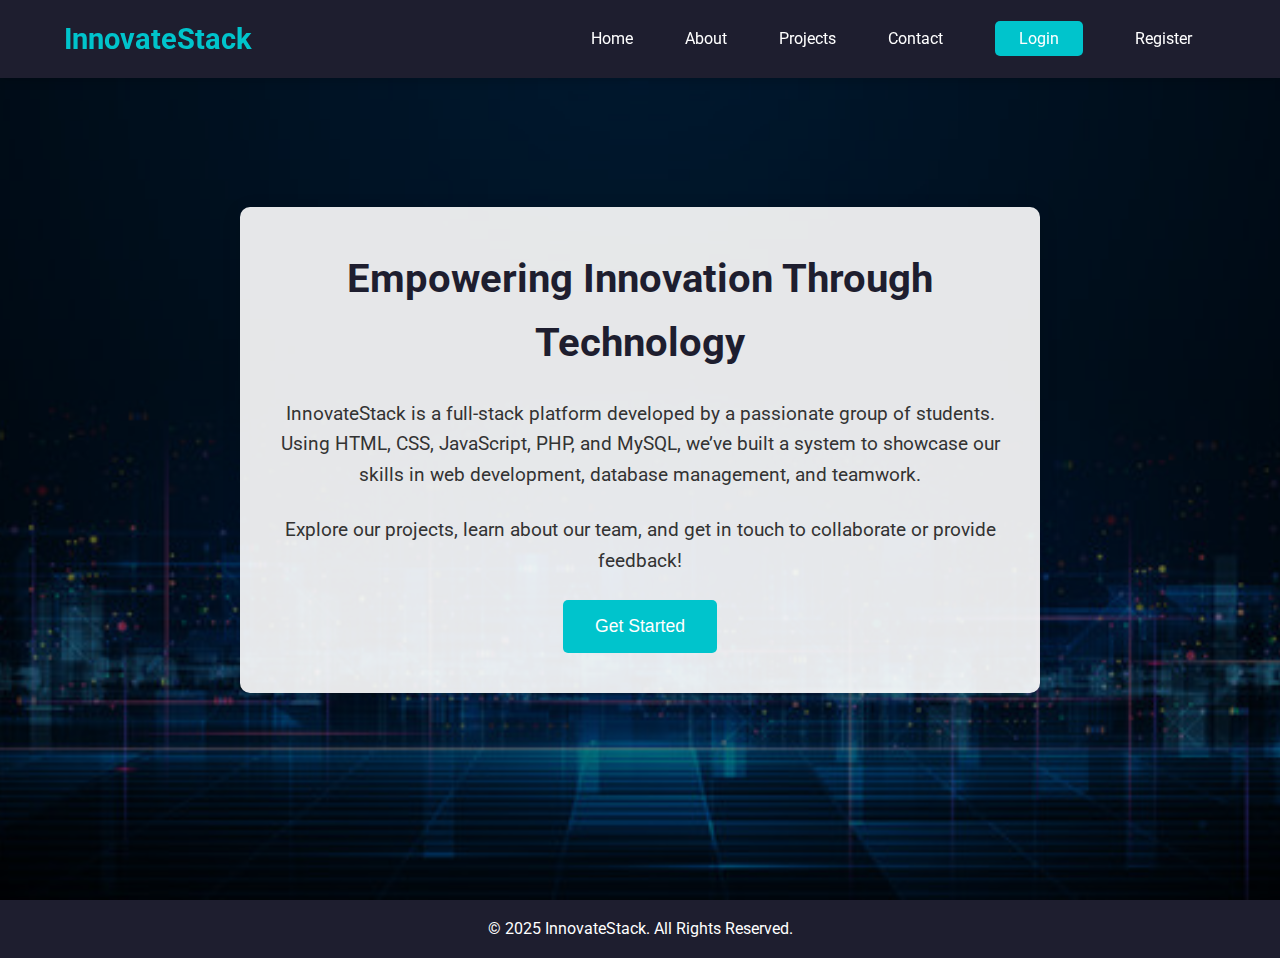
<file: index.html>
<!DOCTYPE html>
<html lang="en">
  <head>
    <meta charset="UTF-8" />
    <meta name="viewport" content="width=device-width, initial-scale=1.0" />
    <title>Home - InnovateStack</title>
    <link rel="stylesheet" href="styles.css" />
    <link
      href="https://fonts.googleapis.com/css2?family=Roboto:wght@300;400;700&display=swap"
      rel="stylesheet"
    />
    <script src="script.js" defer></script>
  </head>
  <body>
    <header>
      <div class="logo">InnovateStack</div>
      <nav class="navbar">
        <a href="index.html">Home</a>
        <a href="about.html">About</a>
        <a href="projects.html">Projects</a>
        <a href="contact.html">Contact</a>
        <a href="login.html" class="login-btn">Login</a>
        <a href="register.html">Register</a>
      </nav>
    </header>
    <section class="hero-section">
      <div class="hero-overlay"></div>
      <img src="hero-tech.jpg" alt="Technology Banner" class="hero-image" />
      <div class="hero-container">
        <h2 class="slide-in">Empowering Innovation Through Technology</h2>
        <p class="fade-in">
          InnovateStack is a full-stack platform developed by a passionate group
          of students. Using HTML, CSS, JavaScript, PHP, and MySQL, we’ve built
          a system to showcase our skills in web development, database
          management, and teamwork.
        </p>
        <p class="fade-in">
          Explore our projects, learn about our team, and get in touch to
          collaborate or provide feedback!
        </p>
        <button class="cta-button bounce">Get Started</button>
      </div>
    </section>
    <footer>
      <p>© 2025 InnovateStack. All Rights Reserved.</p>
    </footer>
  </body>
</html>
</file>
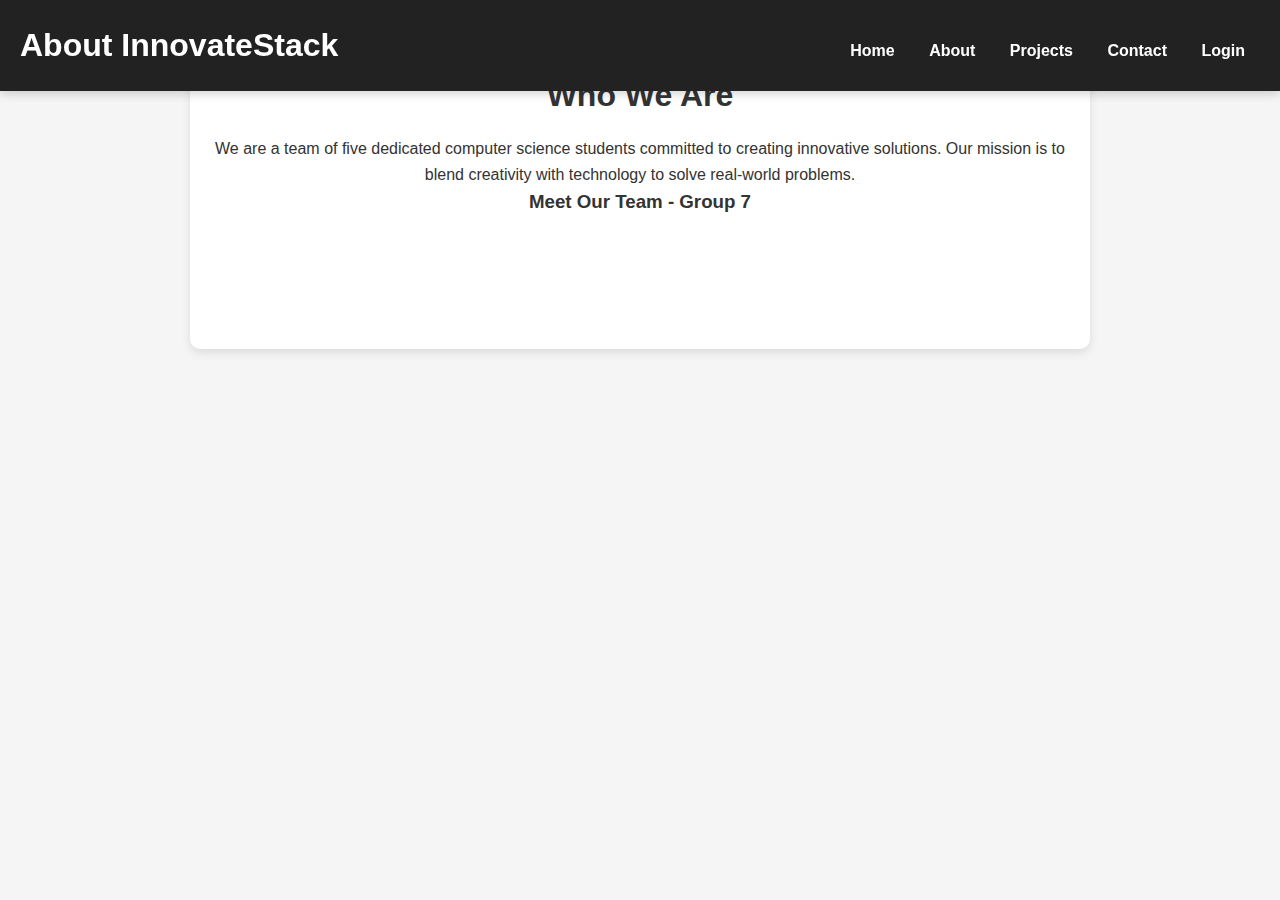
<file: about.html>
<!DOCTYPE html>
<html lang="en">
  <head>
    <meta charset="UTF-8" />
    <meta name="viewport" content="width=device-width, initial-scale=1.0" />
    <title>About Us - InnovateStack</title>
    <link rel="stylesheet" href="styles.css" />
    <style>
      /* General Styles */
      body {
        font-family: Arial, sans-serif;
        margin: 0;
        padding: 0;
        background-color: #f5f5f5;
        color: #333;
      }
      header {
        background-color: #222;
        color: white;
        padding: 20px;
        text-align: center;
      }
      nav {
        margin-top: 10px;
      }
      nav a {
        color: white;
        text-decoration: none;
        margin: 0 15px;
        font-weight: bold;
        transition: 0.3s;
      }
      nav a:hover {
        color: #ff9800;
      }

      /* Section Styling */
      section {
        max-width: 900px;
        /* margin-top: 200px; */
        margin: 50px auto;
        padding: 20px;
        background: white;
        box-shadow: 0px 4px 10px rgba(0, 0, 0, 0.1);
        border-radius: 10px;
        text-align: center;
      }
      h2 {
        font-size: 2rem;
        margin-bottom: 15px;
      }

      /* Team Grid */
      .team-grid {
        display: grid;
        grid-template-columns: repeat(auto-fit, minmax(200px, 1fr));
        gap: 20px;
        margin-top: 20px;
      }
      .team-member {
        background: #ff9800;
        padding: 20px;
        border-radius: 10px;
        color: white;
        font-weight: bold;
        box-shadow: 3px 3px 10px rgba(0, 0, 0, 0.1);
        transform: scale(1);
        transition: transform 0.3s ease-in-out;
      }
      .team-member:hover {
        transform: scale(1.05);
      }

      /* Animations */
      .fade-in {
        opacity: 0;
        transform: translateY(30px);
        animation: fadeInUp 1s ease-in-out forwards;
      }
      @keyframes fadeInUp {
        from {
          opacity: 0;
          transform: translateY(30px);
        }
        to {
          opacity: 1;
          transform: translateY(0);
        }
      }
    </style>
  </head>
  <body>
    <header>
      <h1>About InnovateStack</h1>
      <nav>
        <a href="index.html">Home</a>
        <a href="about.html">About</a>
        <a href="projects.html">Projects</a>
        <a href="contact.html">Contact</a>
        <a href="login.html">Login</a>
      </nav>
    </header>

    <section>
      <h2 class="slide-in">Who We Are</h2>
      <p>
        We are a team of five dedicated computer science students committed to
        creating innovative solutions. Our mission is to blend creativity with
        technology to solve real-world problems.
      </p>

      <h3>Meet Our Team - Group 7</h3>
      <div class="team-grid">
        <div class="team-member fade-in">
          <p><strong>Vedantkumar</strong><br />Frontend Developer</p>
        </div>
        <div class="team-member fade-in">
          <p><strong>Nisarg</strong><br />Backend Developer</p>
        </div>
        <div class="team-member fade-in">
          <p><strong>Shreya</strong><br />Database Specialist</p>
        </div>
        <div class="team-member fade-in">
          <p><strong>Davarsh</strong><br />Reporter</p>
        </div>
      </div>
    </section>
  </body>
</html>
</file>
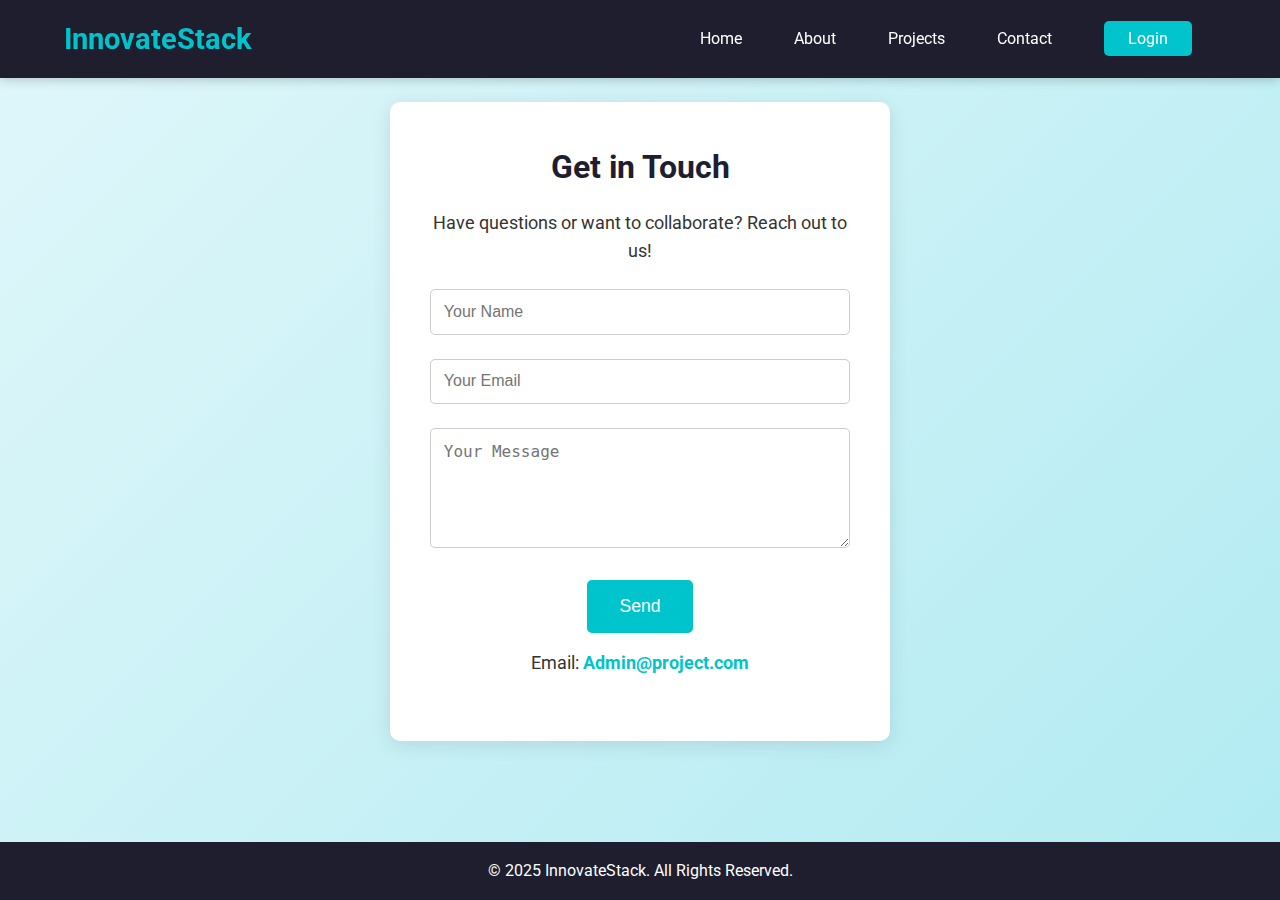
<file: contact.html>
<!DOCTYPE html>
<html lang="en">
  <head>
    <meta charset="UTF-8" />
    <meta name="viewport" content="width=device-width, initial-scale=1.0" />
    <title>Contact Us - InnovateStack</title>
    <link rel="stylesheet" href="styles.css" />
    <link
      href="https://fonts.googleapis.com/css2?family=Roboto:wght@300;400;700&display=swap"
      rel="stylesheet"
    />
    <script src="script.js" defer></script>
  </head>
  <body>
    <header>
      <div class="logo">InnovateStack</div>
      <nav class="navbar">
        <a href="index.html">Home</a>
        <a href="about.html">About</a>
        <a href="projects.html">Projects</a>
        <a href="contact.html">Contact</a>
        <a href="login.html" class="login-btn">Login</a>
      </nav>
    </header>
    <section class="contact-section">
      <div class="contact-container">
        <h2 class="slide-in">Get in Touch</h2>
        <p>Have questions or want to collaborate? Reach out to us!</p>
        <form action="contact_form.php" method="post" class="fade-in">
          <div class="input-group">
            <input type="text" name="name" placeholder="Your Name" required />
          </div>
          <div class="input-group">
            <input
              type="email"
              name="email"
              placeholder="Your Email"
              required
            />
          </div>
          <div class="input-group">
            <textarea
              name="message"
              placeholder="Your Message"
              required
            ></textarea>
          </div>
          <button type="submit" class="cta-button bounce">Send</button>
        </form>
        <p class="contact-info">
          Email: <a href="mailto:admin@project.com">Admin@project.com</a>
        </p>
      </div>
    </section>
    <footer>
      <p>© 2025 InnovateStack. All Rights Reserved.</p>
    </footer>
  </body>
</html>
</file>
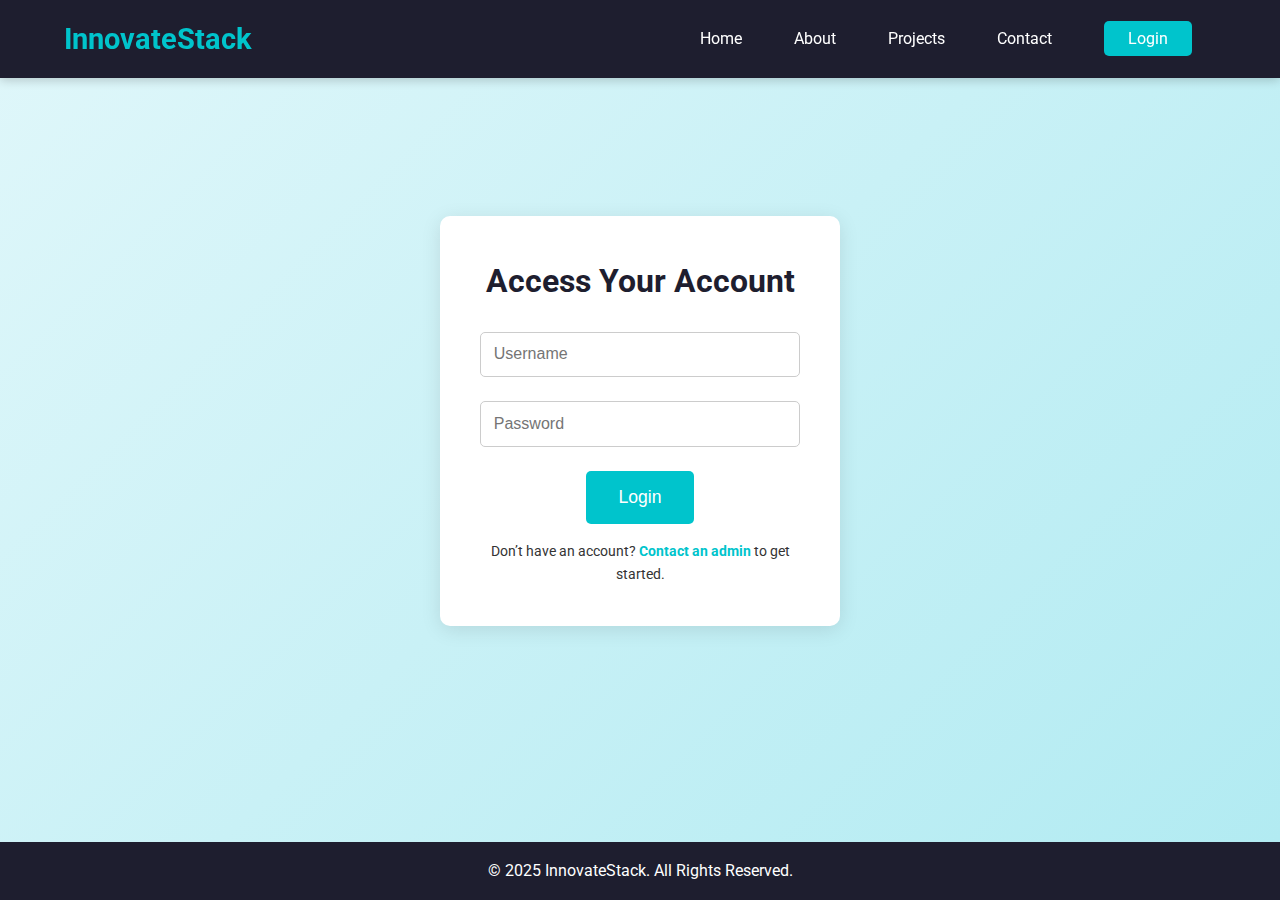
<file: login.html>
<!DOCTYPE html>
<html lang="en">
  <head>
    <meta charset="UTF-8" />
    <meta name="viewport" content="width=device-width, initial-scale=1.0" />
    <title>Login - InnovateStack</title>
    <link rel="stylesheet" href="styles.css" />
    <link
      href="https://fonts.googleapis.com/css2?family=Roboto:wght@300;400;700&display=swap"
      rel="stylesheet"
    />
    <script src="script.js" defer></script>
  </head>
  <body>
    <header>
      <div class="logo">InnovateStack</div>
      <nav class="navbar">
        <a href="index.html">Home</a>
        <a href="about.html">About</a>
        <a href="projects.html">Projects</a>
        <a href="contact.html">Contact</a>
        <a href="login.html" class="login-btn">Login</a>
      </nav>
    </header>
    <section class="login-section">
      <div class="login-container">
        <h2 class="slide-in">Access Your Account</h2>
        <form action="dashboard.php" method="post" class="fade-in">
          <div class="input-group">
            <input
              type="text"
              name="username"
              placeholder="Username"
              required
            />
          </div>
          <div class="input-group">
            <input
              type="password"
              name="password"
              placeholder="Password"
              required
            />
          </div>
          <button type="submit" class="cta-button bounce">Login</button>
        </form>
        <p class="signup-text">
          Don’t have an account? <a href="contact.html">Contact an admin</a> to
          get started.
        </p>
      </div>
    </section>
    <footer>
      <p>© 2025 InnovateStack. All Rights Reserved.</p>
    </footer>
  </body>
</html>
</file>
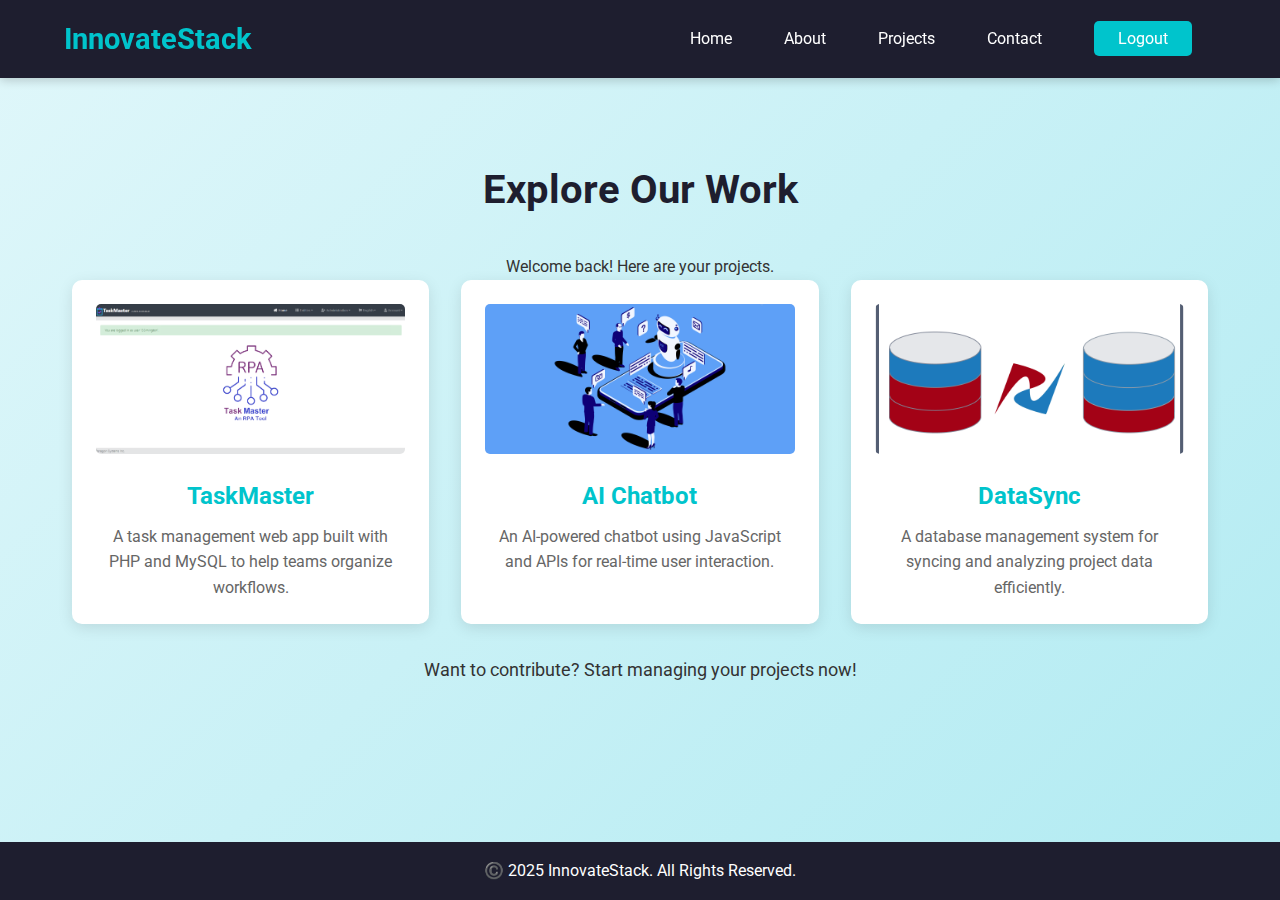
<file: projects.html>
<!DOCTYPE html>
<html lang="en">

<head>
  <meta charset="UTF-8">
  <meta name="viewport" content="width=device-width, initial-scale=1.0">
  <title>Projects - InnovateStack</title>
  <link rel="stylesheet" href="styles.css">
  <link href="https://fonts.googleapis.com/css2?family=Roboto:wght@300;400;700&display=swap" rel="stylesheet">
  <script src="script.js" defer></script>
</head>

<body>
  <header>
    <div class="logo">InnovateStack</div>
    <nav class="navbar">
      <a href="index.html">Home</a>
      <a href="about.html">About</a>
      <a href="projects.html">Projects</a>
      <a href="contact.html">Contact</a>
      <a href="logout.php" class="login-btn">Logout</a>
    </nav>
  </header>
  <section class="projects-section">
    <div class="projects-container">
      <h2 class="slide-in">Explore Our Work</h2>
      <p class="fade-in">Welcome back! Here are your projects.</p>
      <div class="project-list">
        <div class="project-card fade-in">
          <img src="taskmaster.png" alt="TaskMaster">
          <h3>TaskMaster</h3>
          <p>A task management web app built with PHP and MySQL to help teams organize workflows.</p>
        </div>
        <div class="project-card fade-in">
          <img src="aichatbot.png" alt="AI Chatbot">
          <h3>AI Chatbot</h3>
          <p>An AI-powered chatbot using JavaScript and APIs for real-time user interaction.</p>
        </div>
        <div class="project-card fade-in">
          <img src="datasync.png" alt="DataSync">
          <h3>DataSync</h3>
          <p>A database management system for syncing and analyzing project data efficiently.</p>
        </div>
      </div>
      <p class="login-prompt">Want to contribute? Start managing your projects now!</p>
    </div>
  </section>
  <footer>
    <p>©️ 2025 InnovateStack. All Rights Reserved.</p>
  </footer>
</body>

</html>
</file>
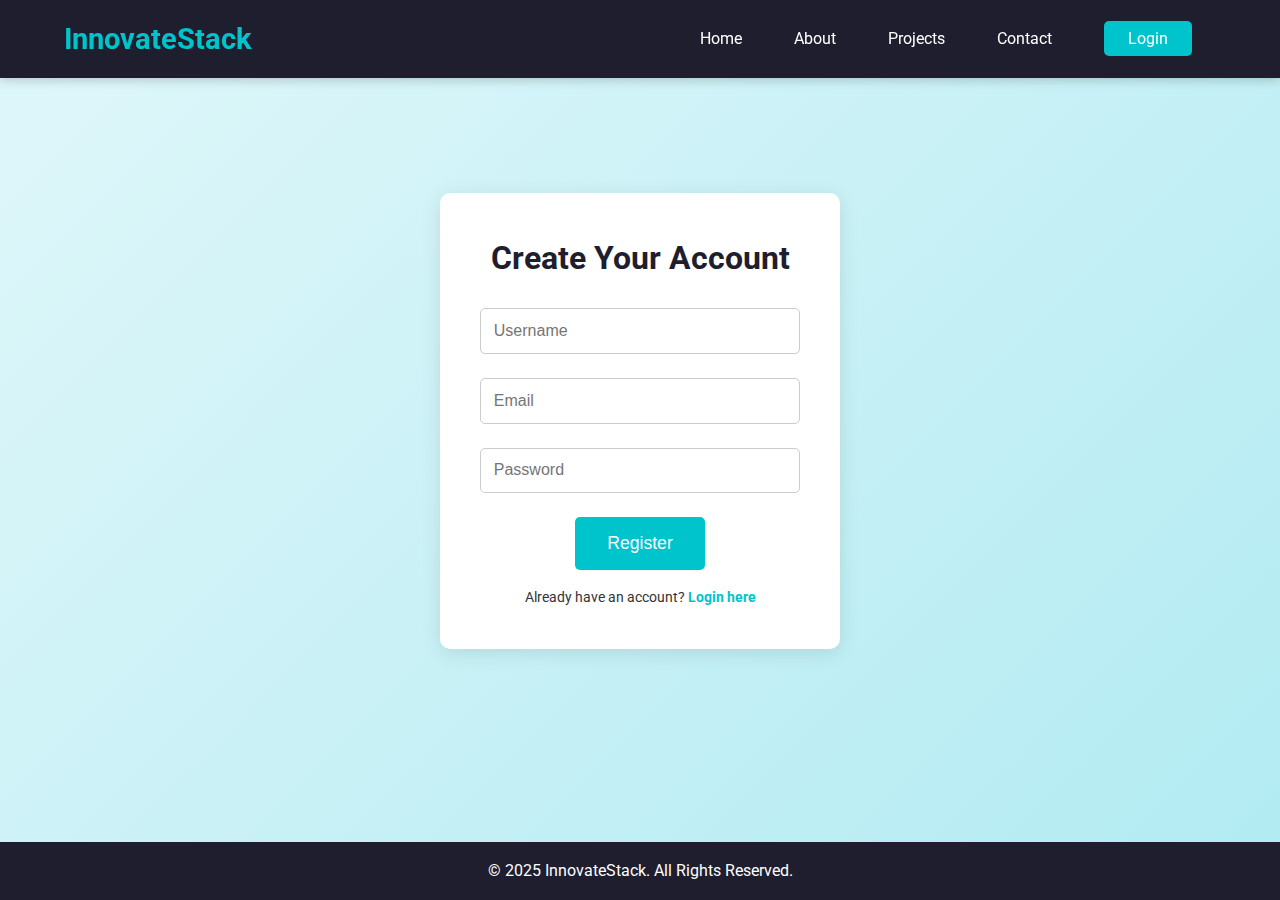
<file: register.html>
<!DOCTYPE html>
<html lang="en">
  <head>
    <meta charset="UTF-8" />
    <meta name="viewport" content="width=device-width, initial-scale=1.0" />
    <title>Register - InnovateStack</title>
    <link rel="stylesheet" href="styles.css" />
    <link
      href="https://fonts.googleapis.com/css2?family=Roboto:wght@300;400;700&display=swap"
      rel="stylesheet"
    />
    <script src="script.js" defer></script>
  </head>
  <body>
    <header>
      <div class="logo">InnovateStack</div>
      <nav class="navbar">
        <a href="index.html">Home</a>
        <a href="about.html">About</a>
        <a href="projects.html">Projects</a>
        <a href="contact.html">Contact</a>
        <a href="login.html" class="login-btn">Login</a>
      </nav>
    </header>
    <section class="register-section">
      <div class="register-container">
        <h2 class="slide-in">Create Your Account</h2>
        <form action="register.php" method="post" class="fade-in">
          <div class="input-group">
            <input
              type="text"
              name="username"
              placeholder="Username"
              required
            />
          </div>
          <div class="input-group">
            <input type="email" name="email" placeholder="Email" required />
          </div>
          <div class="input-group">
            <input
              type="password"
              name="password"
              placeholder="Password"
              required
            />
          </div>
          <button type="submit" class="cta-button bounce">Register</button>
        </form>
        <p class="login-text">
          Already have an account? <a href="login.html">Login here</a>
        </p>
      </div>
    </section>
    <footer>
      <p>© 2025 InnovateStack. All Rights Reserved.</p>
    </footer>
  </body>
</html>
</file>
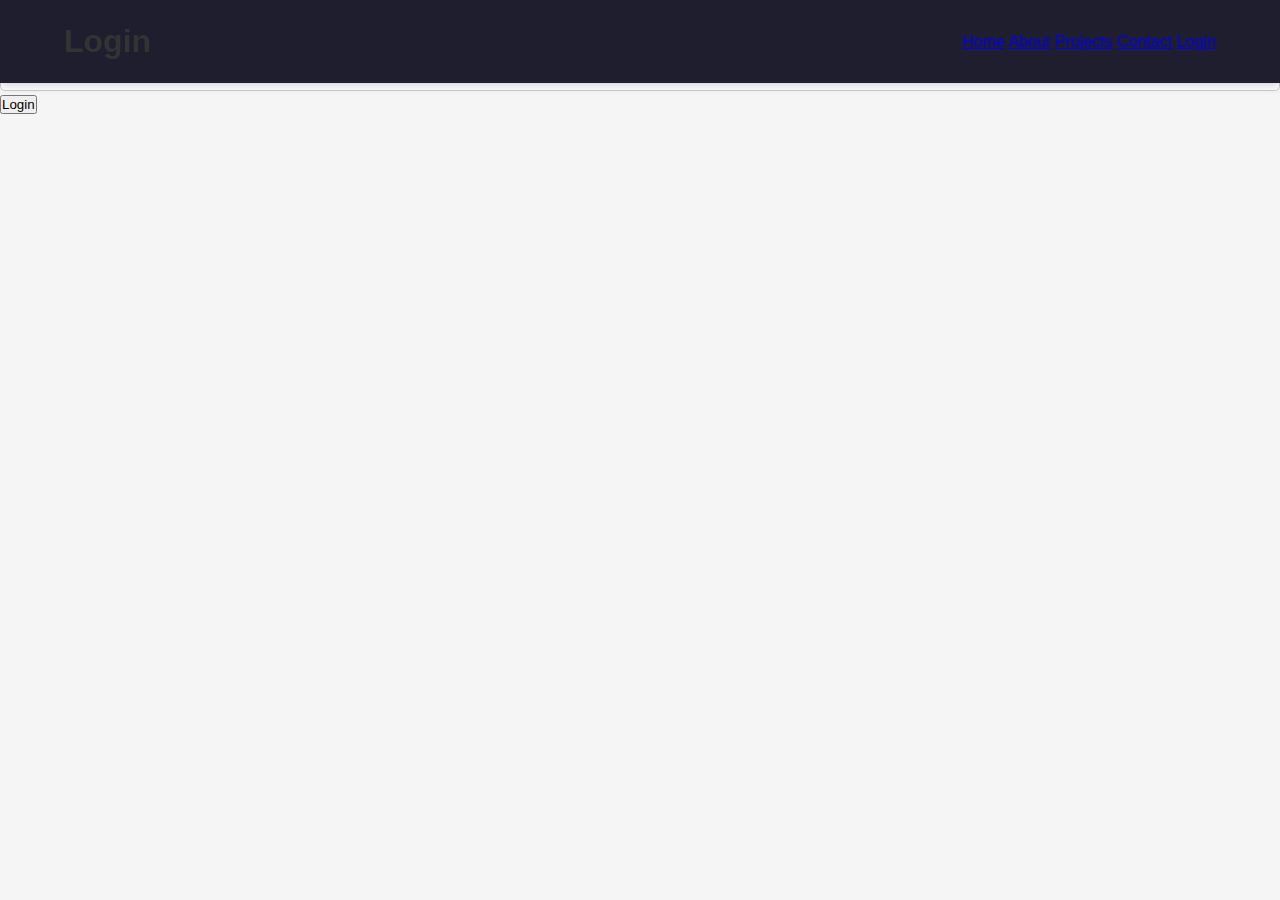
<file: signup.html>
<!DOCTYPE html>
<html lang="en">
<head>
    <meta charset="UTF-8">
    <meta name="viewport" content="width=device-width, initial-scale=1.0">
    <title>Login</title>
    <link rel="stylesheet" href="styles.css">
</head>
<body>
    <header>
        <h1>Login</h1>
        <nav>
            <a href="index.html">Home</a>
            <a href="about.html">About</a>
            <a href="projects.html">Projects</a>
            <a href="contact.html">Contact</a>
            <a href="login.html">Login</a>
        </nav>
    </header>
    <section>
        <form action="dashboard.php" method="post">
            <input type="text" name="username" placeholder="Username" required><br>
            <input type="password" name="password" placeholder="Password" required><br>
            <button type="submit">Login</button>
        </form>
    </section>
</body>
</html>
</file>
<file: styles.css>
* {
  margin: 0;
  padding: 0;
  box-sizing: border-box;
}

body {
  font-family: "Roboto", sans-serif;
  background: #f5f5f5;
  color: #333;
  line-height: 1.6;
  min-height: 100vh;
  display: flex;
  flex-direction: column;
}

/* Header */
header {
  display: flex;
  justify-content: space-between;
  align-items: center;
  padding: 1rem 5%;
  background: #1e1e2f;
  position: fixed;
  top: 0;
  width: 100%;
  z-index: 1000;
  box-shadow: 0 2px 10px rgba(0, 0, 0, 0.2);
  transition: background 0.3s ease;
}



.logo {
  font-size: 1.8rem;
  font-weight: 700;
  color: #00c4cc;
}

.navbar a {
  color: #fff;
  text-decoration: none;
  margin: 0 1.5rem;
  font-weight: 400;
  transition: color 0.3s ease, transform 0.3s ease;
}

.navbar a:hover {
  color: #00c4cc;
  transform: scale(1.05);
}

.login-btn {
  background: #00c4cc;
  padding: 0.5rem 1.5rem;
  border-radius: 5px;
  color: #fff;
}

/* Hero Section */
.hero-section {
  flex: 1;
  position: relative;
  display: flex;
  align-items: center;
  justify-content: center;
  min-height: 100vh;
  overflow: hidden;
  background: linear-gradient(135deg, #e0f7fa, #b2ebf2);
}

.hero-overlay {
  position: absolute;
  top: 0;
  left: 0;
  width: 100%;
  height: 100%;
  background: rgba(0, 0, 0, 0.5);
  z-index: 1;
}

.hero-image {
  position: absolute;
  width: 100%;
  height: 100%;
  object-fit: cover;
  z-index: 0;
  animation: zoomIn 20s infinite alternate;
}

.hero-container {
  position: relative;
  z-index: 2;
  background: rgba(255, 255, 255, 0.9);
  padding: 2.5rem;
  border-radius: 10px;
  box-shadow: 0 4px 20px rgba(0, 0, 0, 0.1);
  max-width: 800px;
  width: 100%;
  text-align: center;
}

.hero-container h2 {
  font-size: 2.5rem;
  font-weight: 700;
  color: #1e1e2f;
  margin-bottom: 1.5rem;
}

.hero-container p {
  font-size: 1.2rem;
  color: #333;
  margin-bottom: 1.5rem;
}

.cta-button {
  background: #00c4cc;
  color: #fff;
  border: none;
  padding: 1rem 2rem;
  font-size: 1.1rem;
  border-radius: 5px;
  cursor: pointer;
  transition: background 0.3s ease, transform 0.3s ease;
}

.cta-button:hover {
  background: #009ba1;
  transform: translateY(-3px);
}

/* Login Section */
.login-section {
  flex: 1;
  display: flex;
  align-items: center;
  justify-content: center;
  background: linear-gradient(135deg, #e0f7fa, #b2ebf2);
  padding: 2rem;
}

.login-container {
  background: #fff;
  padding: 2.5rem;
  border-radius: 10px;
  box-shadow: 0 4px 20px rgba(0, 0, 0, 0.1);
  max-width: 400px;
  width: 100%;
  text-align: center;
}

/* Register Section */
.register-section {
  flex: 1;
  display: flex;
  align-items: center;
  justify-content: center;
  background: linear-gradient(135deg, #e0f7fa, #b2ebf2);
  padding: 2rem;
}

.register-container {
  background: #fff;
  padding: 2.5rem;
  border-radius: 10px;
  box-shadow: 0 4px 20px rgba(0, 0, 0, 0.1);
  max-width: 400px;
  width: 100%;
  text-align: center;
}

.register-container h2,
.login-container h2 {
  font-size: 2rem;
  font-weight: 700;
  color: #1e1e2f;
  margin-bottom: 1.5rem;
}

.input-group {
  margin-bottom: 1.5rem;
}
/* .about-section {
  margin-top: 100px; 
} */
input[type="text"],
input[type="password"],
input[type="email"],
textarea {
  width: 100%;
  padding: 0.8rem;
  border: 1px solid #ccc;
  border-radius: 5px;
  font-size: 1rem;
  transition: border-color 0.3s ease;
}

input[type="text"]:focus,
input[type="password"]:focus,
input[type="email"]:focus,
textarea:focus {
  border-color: #00c4cc;
  outline: none;
}

textarea {
  height: 120px;
  resize: vertical;
}

.signup-text,
.login-text {
  margin-top: 1rem;
  font-size: 0.9rem;
}

.signup-text a,
.login-text a {
  color: #00c4cc;
  text-decoration: none;
  font-weight: 700;
}

.signup-text a:hover,
.login-text a:hover {
  text-decoration: underline;
}

/* Contact Section */
.contact-section {
  flex: 1;
  display: flex;
  align-items: center;
  justify-content: center;
  background: linear-gradient(135deg, #e0f7fa, #b2ebf2);
  padding: 2rem;
}

.contact-container {
  background: #fff;
  padding: 2.5rem;
  border-radius: 10px;
  box-shadow: 0 4px 20px rgba(0, 0, 0, 0.1);
  max-width: 500px;
  width: 100%;
  text-align: center;
}

.contact-container h2 {
  font-size: 2rem;
  font-weight: 700;
  color: #1e1e2f;
  margin-bottom: 1rem;
}

.contact-container p {
  font-size: 1.1rem;
  margin-bottom: 1.5rem;
}

.contact-info {
  margin-top: 1rem;
  font-size: 0.9rem;
}

.contact-info a {
  color: #00c4cc;
  text-decoration: none;
  font-weight: 700;
}

.contact-info a:hover {
  text-decoration: underline;
}

/* Projects Section */
.projects-section {
  flex: 1;
  display: flex;
  align-items: center;
  justify-content: center;
  background: linear-gradient(135deg, #e0f7fa, #b2ebf2);
  padding: 2rem;
}

.projects-container {
  max-width: 1200px;
  width: 100%;
  text-align: center;
  padding: 2rem;
}

.projects-container h2 {
  font-size: 2.5rem;
  font-weight: 700;
  color: #1e1e2f;
  margin-bottom: 2rem;
}

.project-list {
  display: grid;
  grid-template-columns: repeat(auto-fit, minmax(300px, 1fr));
  gap: 2rem;
}

.project-card {
  background: #fff;
  padding: 1.5rem;
  border-radius: 10px;
  box-shadow: 0 4px 15px rgba(0, 0, 0, 0.1);
  transition: transform 0.3s ease, box-shadow 0.3s ease;
}

.project-card:hover {
  transform: translateY(-5px);
  box-shadow: 0 6px 20px rgba(0, 0, 0, 0.15);
}

.project-card img {
  width: 100%;
  height: 150px;
  object-fit: cover;
  border-radius: 5px;
  margin-bottom: 1rem;
}

.project-card h3 {
  font-size: 1.5rem;
  font-weight: 700;
  color: #00c4cc;
  margin-bottom: 0.5rem;
}

.project-card p {
  font-size: 1rem;
  color: #666;
}

.login-prompt {
  margin-top: 2rem;
  font-size: 1.1rem;
}

.login-prompt a {
  color: #00c4cc;
  text-decoration: none;
  font-weight: 700;
}

.login-prompt a:hover {
  text-decoration: underline;
}

/* Footer */
footer {
  background: #1e1e2f;
  color: #fff;
  padding: 1rem;
  text-align: center;
}

/* Animations */
@keyframes zoomIn {
  0% {
    transform: scale(1);
  }
  100% {
    transform: scale(1.1);
  }
}

@keyframes slideIn {
  from {
    opacity: 0;
    transform: translateY(-20px);
  }
  to {
    opacity: 1;
    transform: translateY(0);
  }
}

@keyframes fadeIn {
  from {
    opacity: 0;
    transform: translateY(20px);
  }
  to {
    opacity: 1;
    transform: translateY(0);
  }
}

@keyframes bounce {
  0%,
  20%,
  50%,
  80%,
  100% {
    transform: translateY(0);
  }
  40% {
    transform: translateY(-10px);
  }
  60% {
    transform: translateY(-5px);
  }
}

.slide-in {
  animation: slideIn 0.5s ease-out;
}

.fade-in {
  animation: fadeIn 0.8s ease-out;
}

.bounce:hover {
  animation: bounce 0.8s ease;
}

/* Responsive Design */
@media (max-width: 768px) {
  .navbar {
    display: flex;
    flex-wrap: wrap;
    justify-content: center;
  }
  .navbar a {
    margin: 0.5rem 1rem;
  }
  .hero-container h2 {
    font-size: 2rem;
  }
  .hero-container p {
    font-size: 1rem;
  }
  .login-container,
  .register-container,
  .contact-container {
    padding: 1.5rem;
  }
  .login-container h2,
  .register-container h2,
  .contact-container h2 {
    font-size: 1.5rem;
  }
  .projects-container h2 {
    font-size: 2rem;
  }
  .project-list {
    grid-template-columns: 1fr;
  }
}
</file>
